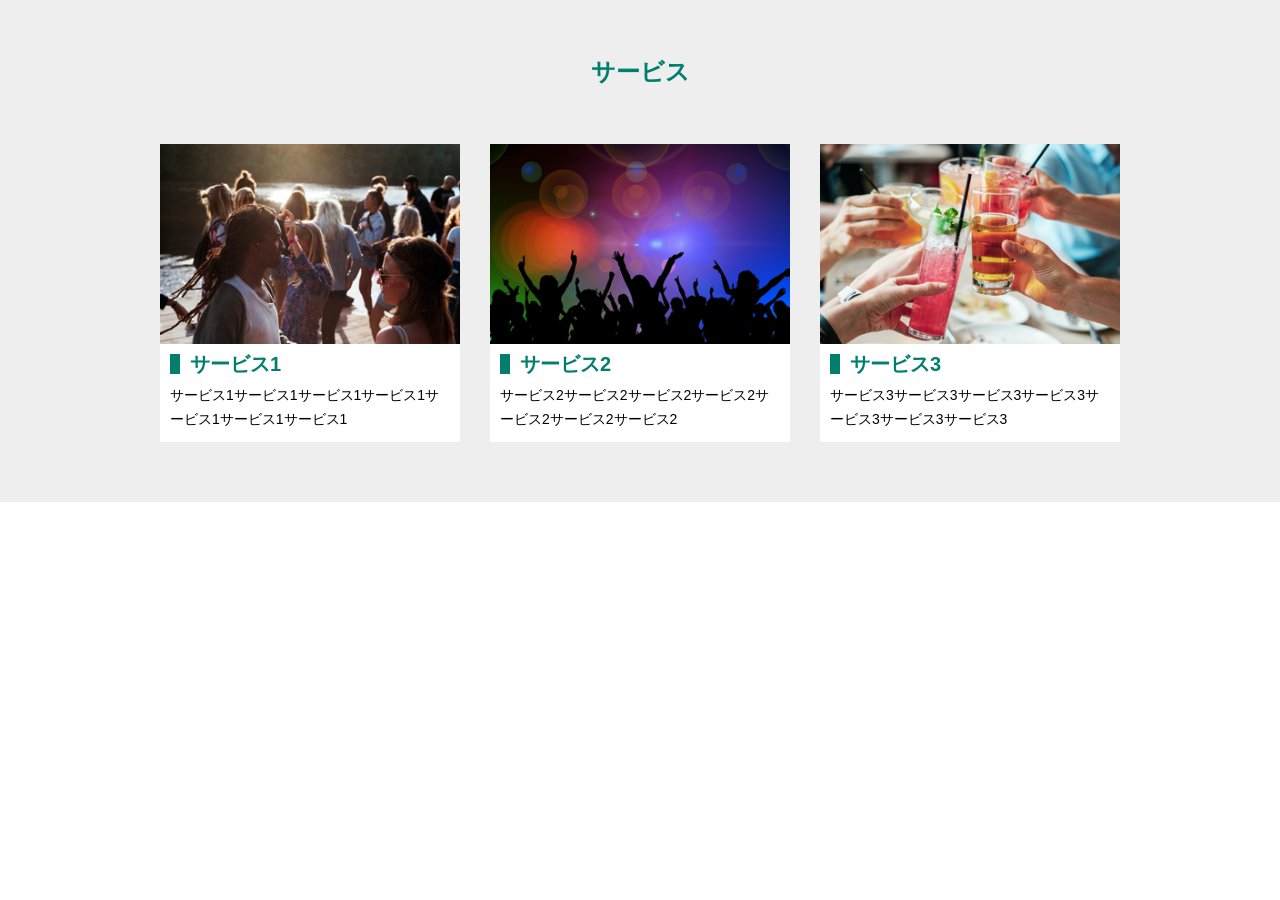
<file: coding_03/work02/index.html>
<!DOCTYPE html>
<html lang="ja">

<head>
    <meta charset="UTF-8">
    <meta name="viewport" content="width=device-width, initial-scale=1.0">
    <title>Document</title>
    <link rel="stylesheet" href="css/style.css" />
</head>

<body>
    <section class="service">
        <div class="service-inner">

            <h1>サービス</h1>

            <div class="service-list">
                <div class="service-item">
                    <img src="../images/main_1.jpg" alt="サービス1" />
                    <div class="service-body">
                        <h2>サービス1</h2>
                        <p>
                            サービス1サービス1サービス1サービス1サービス1サービス1サービス1
                        </p>
                    </div>
                </div>

                <div class="service-item">
                    <img src="../images/main_2.png" alt="サービス2" />
                    <div class="service-body">
                        <h2>サービス2</h2>
                        <p>
                            サービス2サービス2サービス2サービス2サービス2サービス2サービス2
                        </p>
                    </div>
                </div>

                <div class="service-item">
                    <img src="../images/main_3.png" alt="サービス3" />
                    <div class="service-body">
                        <h2>サービス3</h2>
                        <p>
                            サービス3サービス3サービス3サービス3サービス3サービス3サービス3
                        </p>
                    </div>
                </div>
            </div>
        </div>
    </section>

</body>

</html>
</file>
<file: coding_03/work02/css/style.css>
@charset "UTF-8";

/* cssリセット */

html,
body,
h1,
h2,
h3,
p,
dl,
dt,
dd,
ul,
li {
    margin: 0;
    padding: 0;
    line-height: 1;
    /*デフォルトの文字色、font-familyを予め当てておく*/
    color: #000;
    font-family: "游ゴシック体", YuGothic, "游ゴシック", "Yu Gothic", "メイリオ",
        "Hiragino Kaku Gothic ProN", "Hiragino Sans", sans-serif;
}

img {
    max-width: 100%;
    vertical-align: bottom;
    border: none;
}

.service {
    padding: 60px 40px;
    background-color: #eeeeee;
}

.service-inner {
    max-width: 960px;
    margin: 0 auto;
    box-sizing: border-box;
}

.service h1 {
    text-align: center;
    color: #017e6e;
    margin-bottom: 60px;
}

.service-list {
    display: flex;
    justify-content: space-between;
}

.service-item {
    width: 31.25%;
    background-color: #fff;
}

.service-item img {
    width: 100%;
}

.service-body {
    padding: 10px;
}

.service-body h2 {
    color: #017e6e;
    font-size: 20px;
    margin-bottom: 10px;
    padding-left: 10px;
    border-left: 10px solid #017e6e;
}

.service-body p {
    font-size: 14px;
    line-height: 1.7;
}

/* 400px以下でスマホレイアウト */
@media screen and (max-width: 400px) {
    .service {
        padding: 40px 12px;
    }

    .service-list {
        display: block;
    }

    .service-item {
        width: 100%;
        margin-bottom: 30px;
    }

}
</file>
